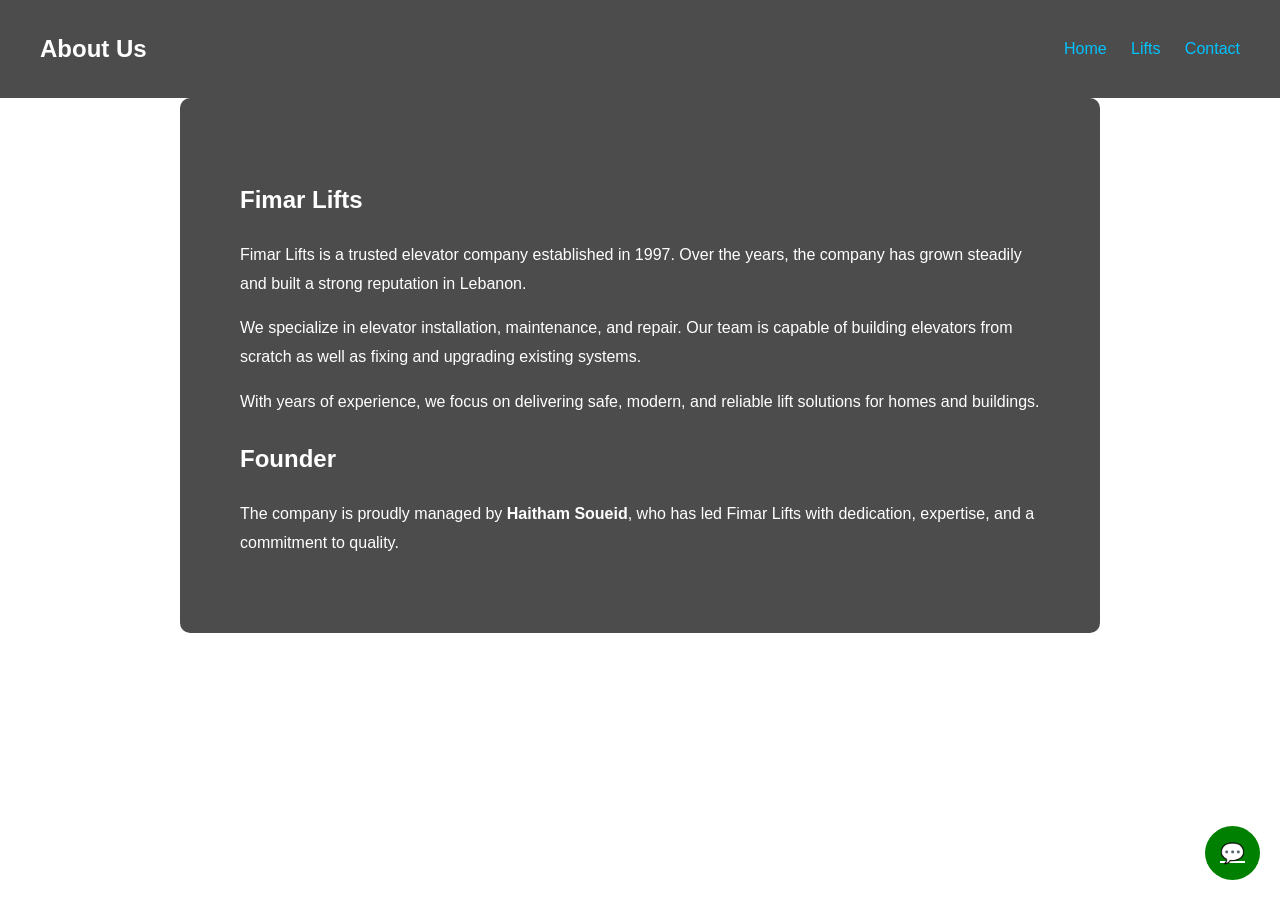
<file: about.html>
<!DOCTYPE html>

<html lang="en">
<head>
  <meta charset="UTF-8">
  <title>About Us</title>
  <link rel="stylesheet" href="style.css">
</head>

<body>

<header>
  <h2>About Us</h2>
  <nav>
    <a href="index.html">Home</a>
    <a href="lifts.html">Lifts</a>
    <a href="contact.html">Contact</a>
    
  </nav>
</header>

<section class="about-page">

  <h1>Fimar Lifts</h1>

  <p>
    Fimar Lifts is a trusted elevator company established in 1997. 
    Over the years, the company has grown steadily and built a strong reputation in Lebanon.
  </p>

  <p>
    We specialize in elevator installation, maintenance, and repair. 
    Our team is capable of building elevators from scratch as well as fixing and upgrading existing systems.
  </p>

  <p>
    With years of experience, we focus on delivering safe, modern, and reliable lift solutions for homes and buildings.
  </p>

  <h2>Founder</h2>

  <p>
    The company is proudly managed by <strong>Haitham Soueid</strong>, 
    who has led Fimar Lifts with dedication, expertise, and a commitment to quality.
  </p>

 

</section>

<a class="whatsapp" href="https://wa.me/96170830870" target="_blank">💬</a>

</body>
</html>
</file>
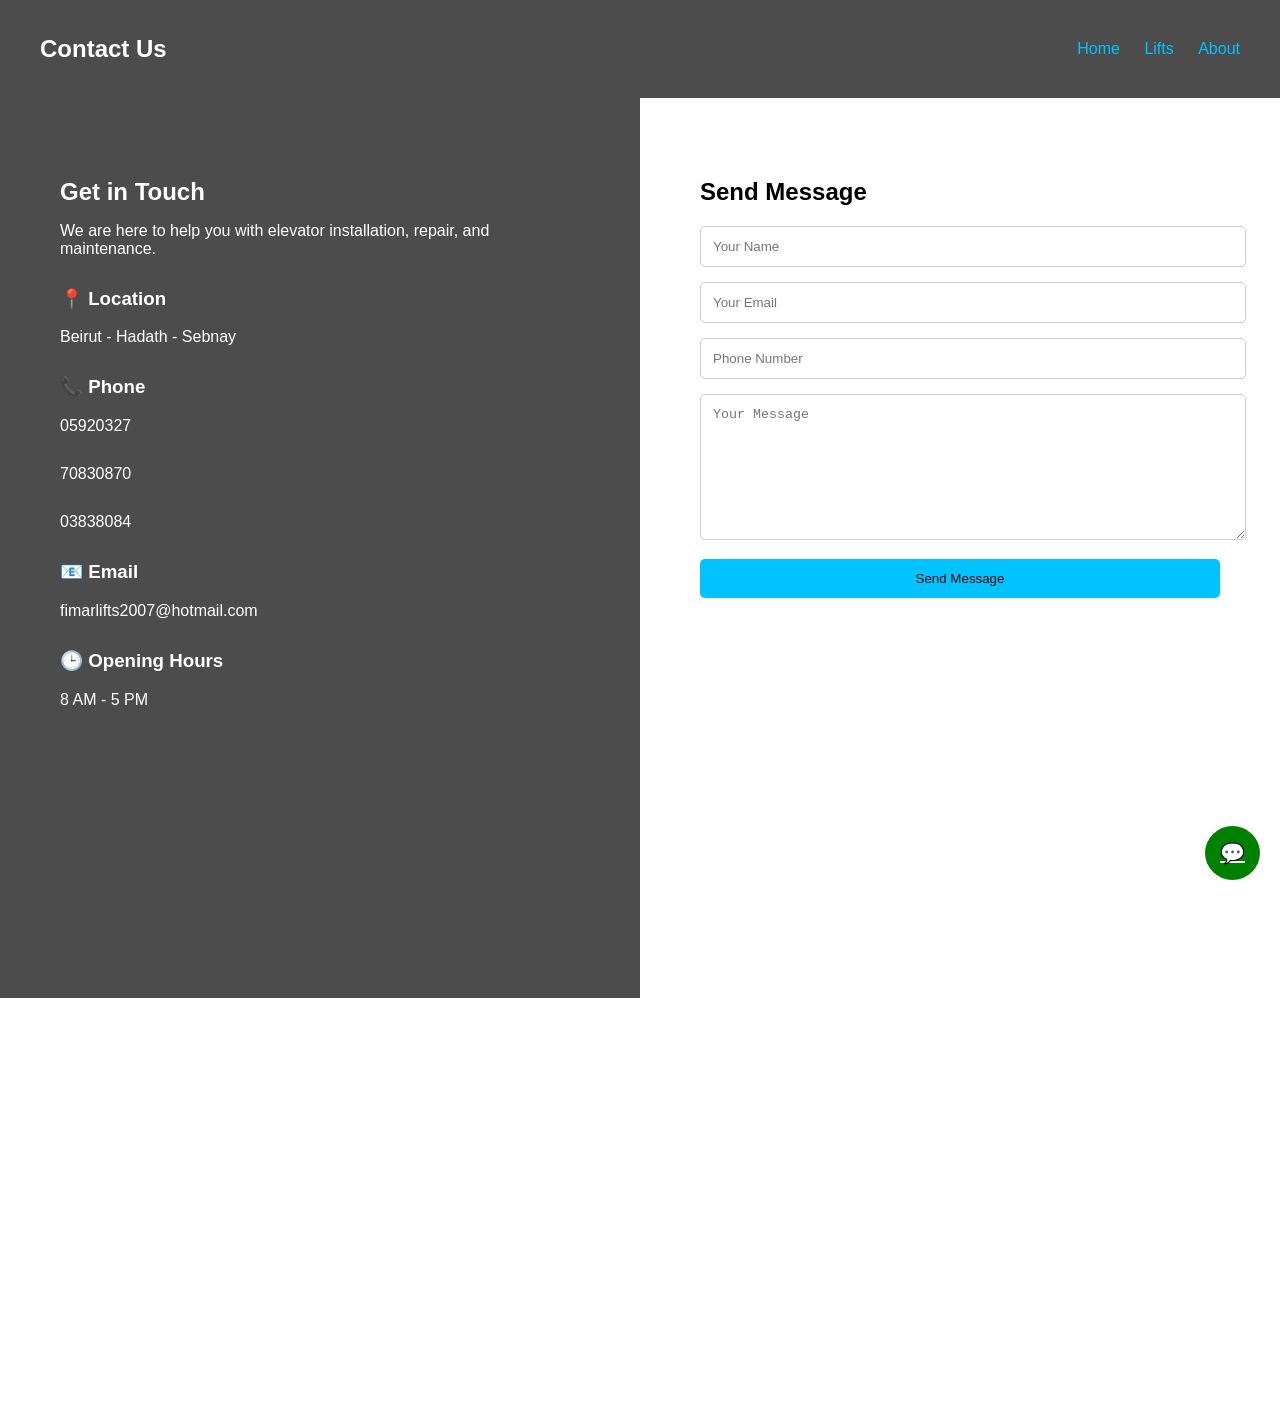
<file: contact.html>
<!DOCTYPE html>

<html lang="en">
<head>
  <meta charset="UTF-8">
  <title>Contact</title>
  <link rel="stylesheet" href="style.css">
</head>

<body>

<header>
  <h2>Contact Us</h2>
  <nav>
    <a href="index.html">Home</a>
    <a href="lifts.html">Lifts</a>
    <a href="about.html">About</a>
  </nav>
</header>

<section class="contact-section">

  <!-- LEFT INFO -->

  <div class="contact-info">
    <h1>Get in Touch</h1>
    <p>We are here to help you with elevator installation, repair, and maintenance.</p>

<div class="info-box">
  <h3>📍 Location</h3>
  <p>Beirut - Hadath - Sebnay</p>
</div>

<div class="info-box">
  <h3>📞 Phone</h3>
  <p>05920327</p>
  <p>70830870</p>
  <p>03838084</p>
</div>

<div class="info-box">
  <h3>📧 Email</h3>
  <p>fimarlifts2007@hotmail.com</p>
</div>

<div class="info-box">
  <h3>🕒 Opening Hours</h3>
  <p>8 AM - 5 PM</p>
</div>


  </div>

  <!-- RIGHT FORM -->

  <div class="contact-form">
    <h2>Send Message</h2>


<input type="text" placeholder="Your Name">
<input type="email" placeholder="Your Email">
<input type="text" placeholder="Phone Number">

<textarea placeholder="Your Message"></textarea>

<button>Send Message</button>


  </div>

</section>
<section class="map-section">
  <iframe 
    src="https://www.google.com/maps?q=hadath+lebanon&output=embed"
    width="100%" 
    height="400" 
    style="border:0;" 
    allowfullscreen="" 
    loading="lazy">
  </iframe>
</section>


<a class="whatsapp" href="https://wa.me/96170830870" target="_blank">💬</a>

</body>
</html>
</file>
<file: style.css>
body {
margin: 0;
font-family: Arial;
color: white;
}

/* HEADER */
header {
display: flex;
justify-content: space-between;
align-items: center;
padding: 15px 40px;
background: rgba(0,0,0,0.7);
}

.left {
display: flex;
align-items: center;
}

.logo {
width: 40px;
margin-right: 10px;
}

nav a {
color: #00c3ff;
margin-left: 20px;
text-decoration: none;
}

/* HERO (HOME BACKGROUND) */
.hero {
height: 90vh;
background: url("https://tse4.mm.bing.net/th/id/OIP.fvbPa4vYEht8QOujywdSTwHaEO?rs=1&pid=ImgDetMain&o=7&rm=3") center/cover no-repeat;
display: flex;
align-items: center;
image-rendering: auto;
justify-content: center;
}

.overlay {
text-align: center;
background: rgba(0,0,0,0.3);
padding: 40px;
border-radius: 10px;
}

.btn {
display: inline-block;
margin-top: 15px;
background: #00c3ff;
padding: 10px 20px;
color: black;
border-radius: 5px;
}

/* ABOUT (HOME PAGE) */
.about {
padding: 40px;
text-align: center;
background: #111;
}

/* ABOUT PAGE */
.about-page {
padding: 60px;
max-width: 800px;
margin: auto;
line-height: 1.8;
color: white;
background: rgba(0,0,0,0.7);
border-radius: 10px;
}

/* LIFTS (PRO STYLE) */
.lifts {
display: flex;
gap: 30px;
padding: 50px;
justify-content: center;
background: #f5f5f5;
}

.lift-card {
background: white;
padding: 20px;
border-radius: 15px;
text-align: center;
width: 260px;
box-shadow: 0 10px 25px rgba(0,0,0,0.2);
color: black;
}

.lift-card img {
width: 100%;
border-radius: 10px;
margin-bottom: 10px;
}

/* CONTACT PAGE */
.contact-section {
display: flex;
min-height: 100vh;
background: url("https://tse1.mm.bing.net/th/id/OIP.Nmar40sEDJpaZb2hTYoHJQHaHa?rs=1&pid=ImgDetMain&o=7&rm=3") center/cover no-repeat;
}

/* LEFT SIDE */
.contact-info {
width: 50%;
padding: 60px;
background: rgba(0,0,0,0.7);
}

.contact-info h1 {
margin-bottom: 10px;
}

.contact-info p {
margin-bottom: 30px;
}

.info-box {
margin-bottom: 20px;
}

/* RIGHT SIDE FORM */
.contact-form {
width: 50%;
padding: 60px;
background: white;
color: black;
}

.contact-form h2 {
margin-bottom: 20px;
}

.contact-form input,
.contact-form textarea {
width: 100%;
margin-bottom: 15px;
padding: 12px;
border: 1px solid #ccc;
border-radius: 5px;
}

.contact-form textarea {
height: 120px;
}

.contact-form button {
background: #00c3ff;
border: none;
padding: 12px;
width: 100%;
border-radius: 5px;
cursor: pointer;
}

/* MAP */
.map-section {
width: 100%;
}

.map-section iframe {
width: 100%;
height: 400px;
border: none;
filter: grayscale(20%);
}

/* WHATSAPP BUTTON */
.whatsapp {
position: fixed;
bottom: 20px;
right: 20px;
background: green;
padding: 15px;
border-radius: 50%;
color: white;
font-size: 20px;
}
</file>
